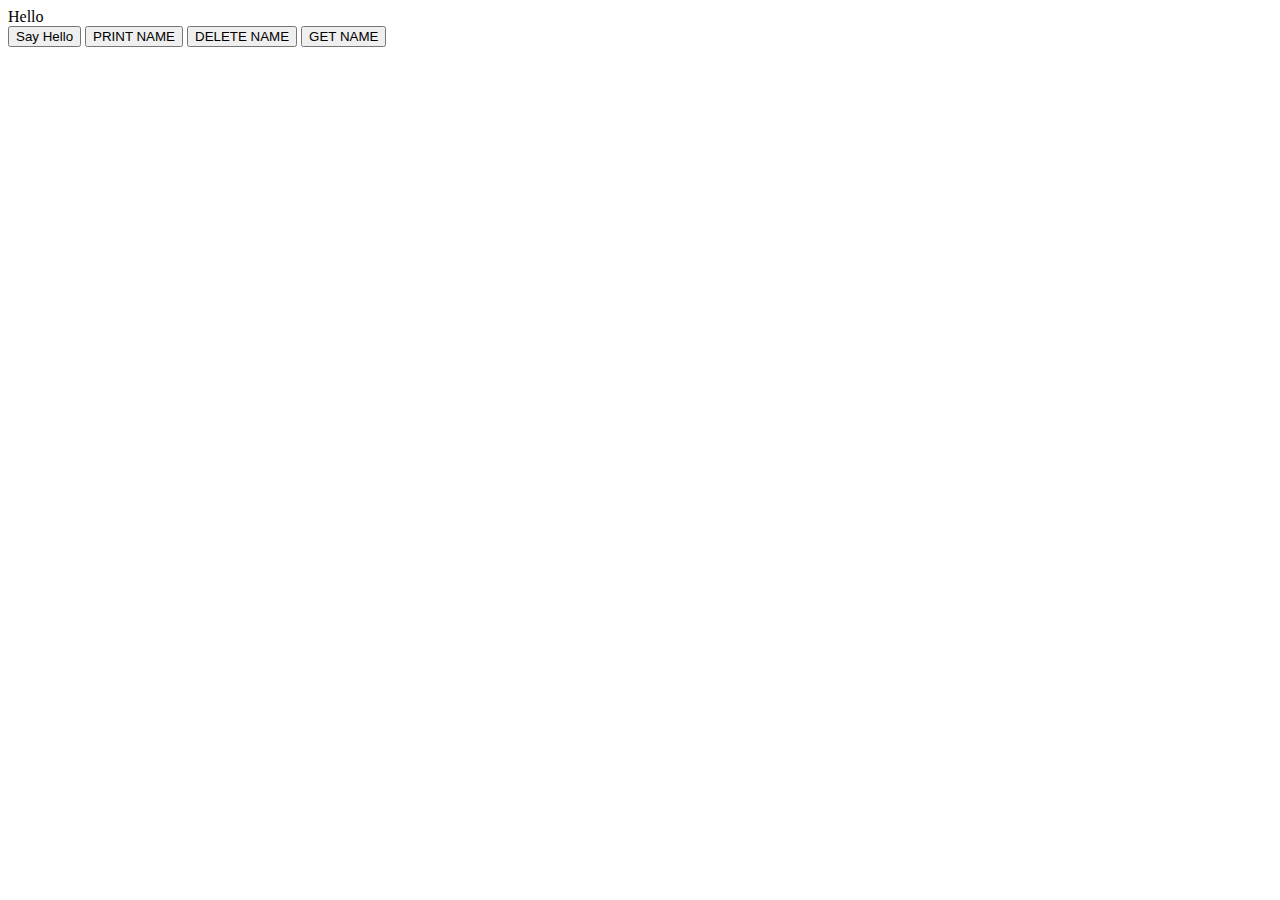
<file: index.html>
<!DOCTYPE html>
<html lang="en">
  <head>
    <meta charset="UTF-8" />
    <meta name="viewport" content="width=device-width, initial-scale=1.0" />
    <title>Document</title>
  </head>
  <body>
    <div>Hello</div>

    <button onclick="sayHello()">Say Hello</button>
    <button onclick="printName()">PRINT NAME</button>
    <button onclick="deleteName()">DELETE NAME</button>
    <button onclick="getName()">GET NAME</button>

    <div id="name-container" style="font-size: large; color: blue"></div>
    <div id="new-name" style="font-size: large; color: red"></div>
    <script>
      function sayHello() {
        alert("Hello World!");
      }

      function getName() {
        let takeNameElement = document.getElementById("new-name");
        takeNameElement.innerText = prompt();
      }

      function printName() {
        let nameContainerElement = document.getElementById("name-container");
        nameContainerElement.innerText = "John";
      }

      function deleteName() {
        let nameContainerElement = document.getElementById("name-container");
        nameContainerElement.innerText = "";
      }
    </script>
  </body>
</html>
</file>
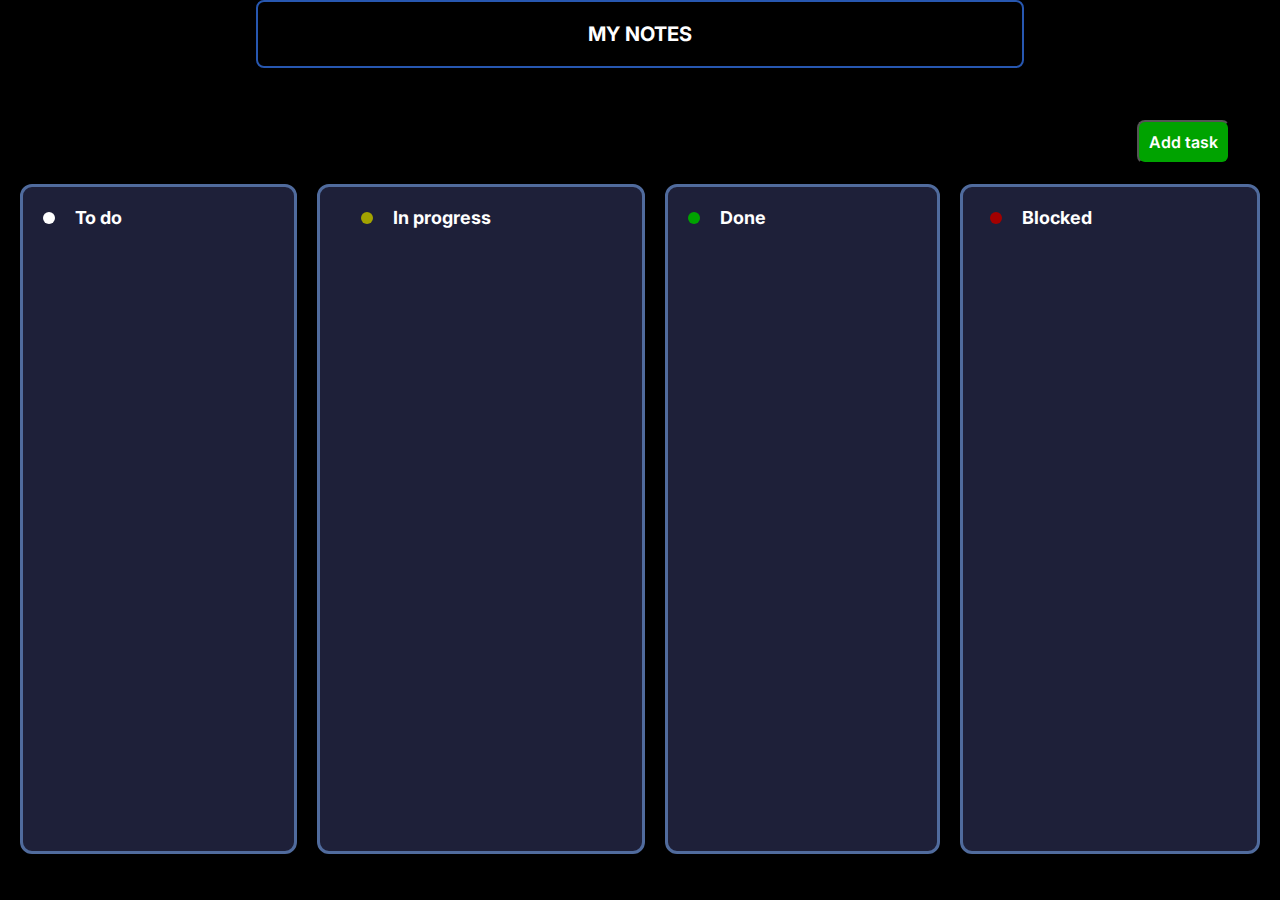
<file: 11.11/index.html>
<!DOCTYPE html>
<html lang="en">
  <head>
    <meta charset="UTF-8" />
    <meta name="viewport" content="width=device-width, initial-scale=1.0" />
    <title>To do list</title>

    <link rel="stylesheet" href="./style.css" />
    <link rel="stylesheet" href="./mobile-style.css" />
    <link
      href="https://fonts.googleapis.com/css2?family=Inter:ital,opsz,wght@0,14..32,100..900;1,14..32,100..900&display=swap"
      rel="stylesheet"
    />
    <link
      rel="stylesheet"
      href="https://fonts.googleapis.com/css2?family=Material+Symbols+Outlined:opsz,wght,FILL,GRAD@24,400,0,0"
    />
  </head>
  <body>
    <script src="list.js"></script>
    <main class="background-image">
      <h1 class="title">MY NOTES</h1>
      <div class="add-button-home">
        <button onclick="addTodo()" ; class="add-button-style">Add task</button>
      </div>
      <div class="card-body">
        <div class="card-box item-1">
          <div class="status-board">
            <div class="board-item-1"></div>
            <p class="board-text">To do</p>
          </div>
          <div id="Todo"></div>
        </div>
        <div class="card-box item-2">
          <div class="status-board">
            <div class="board-item-2"></div>
            <p class="board-text">In progress</p>
          </div>
          <div id="In-progress"></div>
        </div>

        <div class="card-box item-3">
          <div class="status-board">
            <div class="board-item-3"></div>
            <p class="board-text">Done</p>
          </div>
          <div id="Done"></div>
        </div>
        <div class="card-box item-4">
          <div class="status-board">
            <div class="board-item-4"></div>
            <p class="board-text">Blocked</p>
          </div>
          <div id="Blocked"></div>
        </div>
      </div>
      <div id="modal">
        <div class="modal-content">
          <div class="box-head">
            <h1 class="box-titles">Enter new task</h1>
            <span
              class="material-symbols-outlined"
              id="closeButton"
              onclick="addCloseButton()"
            >
              close
            </span>
          </div>

          <input type="text" id="task-name" placeholder="Task name..." />
          <select name="Select status" id="task-status" value="Todo">
            <option value="" disabled selected status>Select status</option>
            <option value="Todo">To do</option>
            <option value="In-progress">In-progress</option>
            <option value="Done">Done</option>
            <option value="Blocked">Blocked</option>
          </select>
          <button class="submit-button" onclick="saveTask()">Submit</button>
        </div>
      </div>
      <div id="edit-modal">
        <div class="modal-content">
          <div class="box-head">
            <h1 class="box-titles">Edit task</h1>
            <span
              class="material-symbols-outlined"
              id="closeButton"
              onclick="closeButton()"
            >
              close
            </span>
          </div>
          <input type="text" id="edited-name" placeholder="New name..." />
          <select name="Select status" id="edited-status" value="Todo">
            <option value="" disabled selected status>Select status</option>
            <option value="Todo">To do</option>
            <option value="In-progress">In-progress</option>
            <option value="Done">Done</option>
            <option value="Blocked">Blocked</option>
          </select>
          <button class="submit-button" onclick="editTask()">Save</button>
        </div>
      </div>
    </main>
  </body>
</html>
</file>
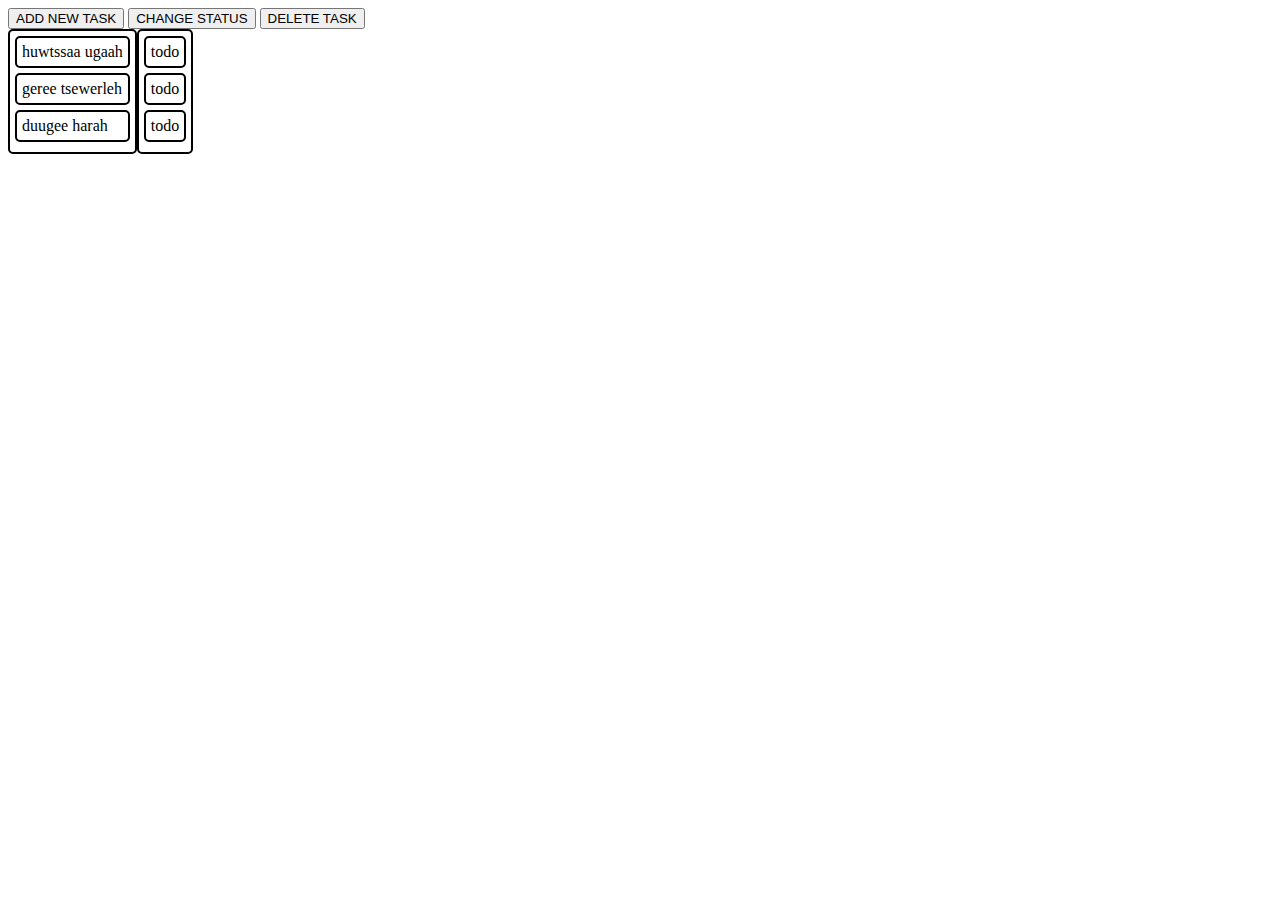
<file: index2.html>
<!DOCTYPE html>
<html lang="en">
  <head>
    <meta charset="UTF-8" />
    <meta name="viewport" content="width=device-width, initial-scale=1.0" />
    <title>TODO-LIST</title>
    <style>
      .task {
        border-radius: 5px;
        border: solid black 2px;
        padding: 5px;
        margin-bottom: 5px;
      }
    </style>
  </head>
  <body>
    <button onclick="addTask()">ADD NEW TASK</button>
    <button onclick="changeStatus()">CHANGE STATUS</button>
    <button onclick="deleteTask()">DELETE TASK</button>
    <div style="display: flex">
      <div id="tasks" class="task"></div>
      <div id="status" class="task"></div>
    </div>

    <script>
      // add new
      let tasks = [
        { name: "huwtssaa ugaah", status: "todo" },
        { name: "geree tsewerleh", status: "todo" },
        { name: "duugee harah", status: "todo" },
      ];
      function render() {
        let output = document.getElementById("tasks");
        output.innerHTML = "";
        for (let i = 0; i < tasks.length; i++) {
          output.innerHTML += '<div class="task">' + tasks[i].name + "</div>";
        }
      }
      function addTask() {
        let name = prompt("Add new task here:");
        tasks.push({ name: name });
        render();
      }
      render();

      // change status

      function renderForStatus() {
        let output = document.getElementById("status");
        output.innerHTML = "";
        for (let i = 0; i < tasks.length; i++) {
          output.innerHTML += '<div class="task">' + tasks[i].status + "</div>";
        }
      }
      function changeStatus(i, status) {
        i = prompt("aliig solih ve?");
        parseInt(i);
        status = prompt("Change status here:");
        tasks[i - 1].status = status;
        renderForStatus();
      }
      renderForStatus();

      // delete status

      function deleteTask() {
        i = prompt("aliig ustgah ve?");
        parseInt(i);
        let arr = [];
        for (i = 0; i < tasks.length; i++) {
          if (i !== index) {
            arr.push(tasks[i - 1]);
          }
          tasks = arr;
        }
      }
      deleteTask();
    </script>
  </body>
</html>
</file>
<file: 11.11/style.css>
* {
  margin: 0;
  box-sizing: border-box;
}
* {
  font-family: Inter;
}
.title {
  color: white;
  font-size: 20px;
  text-align: center;
  box-sizing: border-box;
  padding: 20px;
  border: solid 2px rgb(39, 87, 176);
  border-radius: 8px;
  width: 60%;
  margin-right: auto;
  margin-left: auto;
}

.add-button-style {
  background-color: rgba(0, 163, 0, 1);
  padding: 0px 20px 0px 20px;
  border-radius: 8px;
  font-family: Inter;
  font-size: 16px;
  font-weight: 600;
  text-align: center;
  color: white;
  box-sizing: border-box;
  padding: 10px;
  margin-top: 52px;
}
.add-button-home {
  margin-left: auto;
  margin-right: auto;
  height: fit-content;
  max-width: 1180px;
  display: flex;
  justify-content: end;
}

/* .todo-item {
  display: flex;
  background-color: antiquewhite;
  border-radius: 5px;
  border: solid 2px black;
} */
.background-image {
  /* background-image: url(/picture/board.jpg); */
  background-size: cover;
  background-color: black;
  background-repeat: no-repeat;
  height: 100vh;
}

.card-body {
  display: grid;
  gap: 20px;
  box-sizing: border-box;
  padding: 20px;
  margin-left: auto;
  margin-right: auto;
  grid-template-columns: 1fr 7;
  grid-template-rows: 1fr 6;
}

.card-box {
  background-color: #1e2039;
  padding: 20px;
  gap: 30px;
  border-radius: 12px;
  border: solid 3px rgb(80, 107, 157);
  height: 670px;
}
.status-board {
  max-width: 240px;
  margin-left: auto;
  margin-right: auto;
  height: 42px;
  padding: 0px 0px 20px 0px;
  display: flex;
  gap: 20px;
}

.board-item-1 {
  width: 12px;
  height: 12px;
  border-radius: 12.5px;
  box-sizing: border-box;
  margin-top: 5px;
  background-color: rgb(255, 255, 255);
}
.board-item-2 {
  width: 12px;
  height: 12px;
  border-radius: 12.5px;
  box-sizing: border-box;
  margin-top: 5px;
  background-color: rgba(163, 163, 0, 1);
}
.board-item-3 {
  width: 12px;
  height: 12px;
  border-radius: 12.5px;
  box-sizing: border-box;
  margin-top: 5px;
  background-color: rgba(0, 163, 0, 1);
}
.board-item-4 {
  width: 12px;
  height: 12px;
  border-radius: 12.5px;
  box-sizing: border-box;
  margin-top: 5px;
  background-color: rgba(163, 0, 0, 1);
}

.board-text {
  font-size: 18px;
  font-weight: 700;
  line-height: 21.78px;
  text-align: left;
  color: rgba(255, 255, 255, 1);
}

.list-item {
  padding: 12px 0px 0px 0px;
  border-radius: 8px;
  background-color: #031716;
  display: flex;
  justify-content: center;
  align-items: center;
  max-width: 240px;
  margin-left: auto;
  margin-right: auto;
  height: 54px;
}
.todo-name {
  font-family: Inter;
  font-size: 12px;
  font-weight: 300;
  text-align: left;
  color: rgba(217, 217, 217, 1);
  box-sizing: border-box;
  padding: 5px;
  margin-bottom: 5px;
  display: flex;
  justify-content: space-around;
}
.todo-name:hover {
  font-size: 13px;
  transition: all 0.5s ease;
  cursor: pointer;
}

/* .edit-button {
  width: 10px;
  height: 10px;
  border-radius: 20px;
} */
.icon-trash {
  color: red;
}
#modal {
  position: fixed;
  top: 0;
  bottom: 0;
  right: 0;
  left: 0;
  z-index: 3;
  background-color: rgba(0, 0, 0, 0.5);
  display: none;
}

.modal-content {
  background-color: rgba(30, 30, 30, 1);
  margin: 50px auto;
  width: 30%;
  display: flex;
  flex-direction: column;
  gap: 20px;
  justify-content: center;
  align-items: center;
  border-radius: 16px;
  padding: 12px;
  color: white;
}
.modal-content > input {
  padding: 6px;
}
input {
  height: 35px;
  width: 80%;
  border-radius: 5px;
  background-color: transparent;
  border-color: gray;
  color: white;
}
input:hover {
  background-color: gray;
}
select {
  height: 35px;
  width: 80%;
  border-radius: 5px;
  background-color: transparent;
  border-color: gray;
  color: white;
}
select:hover {
  background-color: gray;
}

.submit-button {
  background-color: rgba(0, 163, 0, 1);
  width: 80%;
  height: 44px;
  border-radius: 4px;
  font-family: Inter;
  font-size: 16px;
  font-weight: 600;
  text-align: center;
  color: white;
  box-sizing: border-box;
  padding: 10px;
  margin-top: 20px;
}

#edit-modal {
  position: fixed;
  top: 0;
  bottom: 0;
  right: 0;
  left: 0;
  z-index: 3;
  background-color: rgba(0, 0, 0, 0.5);
  display: none;
}

.box-head {
  width: 90%;
  display: flex;
  justify-content: space-around;
  font-size: smaller;
}

#closeButton {
  box-sizing: border-box;
  padding: 10px;
  font-size: 18px;
  font-weight: bold;
  cursor: pointer;
}

.item-1 {
  grid-column-start: 1;
  grid-column-end: 3;
  grid-row-start: 1;
  grid-row-end: 5;
}
.item-2 {
  grid-column-start: 3;
  grid-column-end: 5;
  grid-row-start: 1;
  grid-row-end: 5;
}
.item-3 {
  grid-column-start: 5;
  grid-column-end: 7;
  grid-row-start: 1;
  grid-row-end: 5;
}
.item-4 {
  grid-column-start: 7;
  grid-column-end: 9;
  grid-row-start: 1;
  grid-row-end: 5;
}
.box-titles {
  font-size: 25px;
}
</file>
<file: 11.11/mobile-style.css>
@media (max-width: 1200px) {
  .item-1 {
    grid-column-start: 1;
    grid-column-end: 3;
    grid-row-start: 1;
    grid-row-end: 6;
  }
  .item-2 {
    grid-column-start: 3;
    grid-column-end: 5;
    grid-row-start: 1;
    grid-row-end: 2;
  }
  .item-3 {
    grid-column-start: 3;
    grid-column-end: 5;
    grid-row-start: 3;
    grid-row-end: 4;
  }
  .item-4 {
    grid-column-start: 3;
    grid-column-end: 5;
    grid-row-start: 5;
    grid-row-end: 6;
  }
  .card-box {
    height: auto;
  }
  .box-titles {
    font-size: 20px;
  }
}
@media (max-width: 750px) {
  .item-1 {
    grid-column-start: 1;
    grid-column-end: 3;
    grid-row-start: 1;
    grid-row-end: 3;
  }
  .item-2 {
    grid-column-start: 3;
    grid-column-end: 5;
    grid-row-start: 1;
    grid-row-end: 3;
  }
  .item-3 {
    grid-column-start: 1;
    grid-column-end: 3;
    grid-row-start: 3;
    grid-row-end: 5;
  }
  .item-4 {
    grid-column-start: 3;
    grid-column-end: 5;
    grid-row-start: 3;
    grid-row-end: 5;
  }
  .card-box {
    height: 300px;
  }
  .box-titles {
    font-size: 20px;
  }
}
</file>
